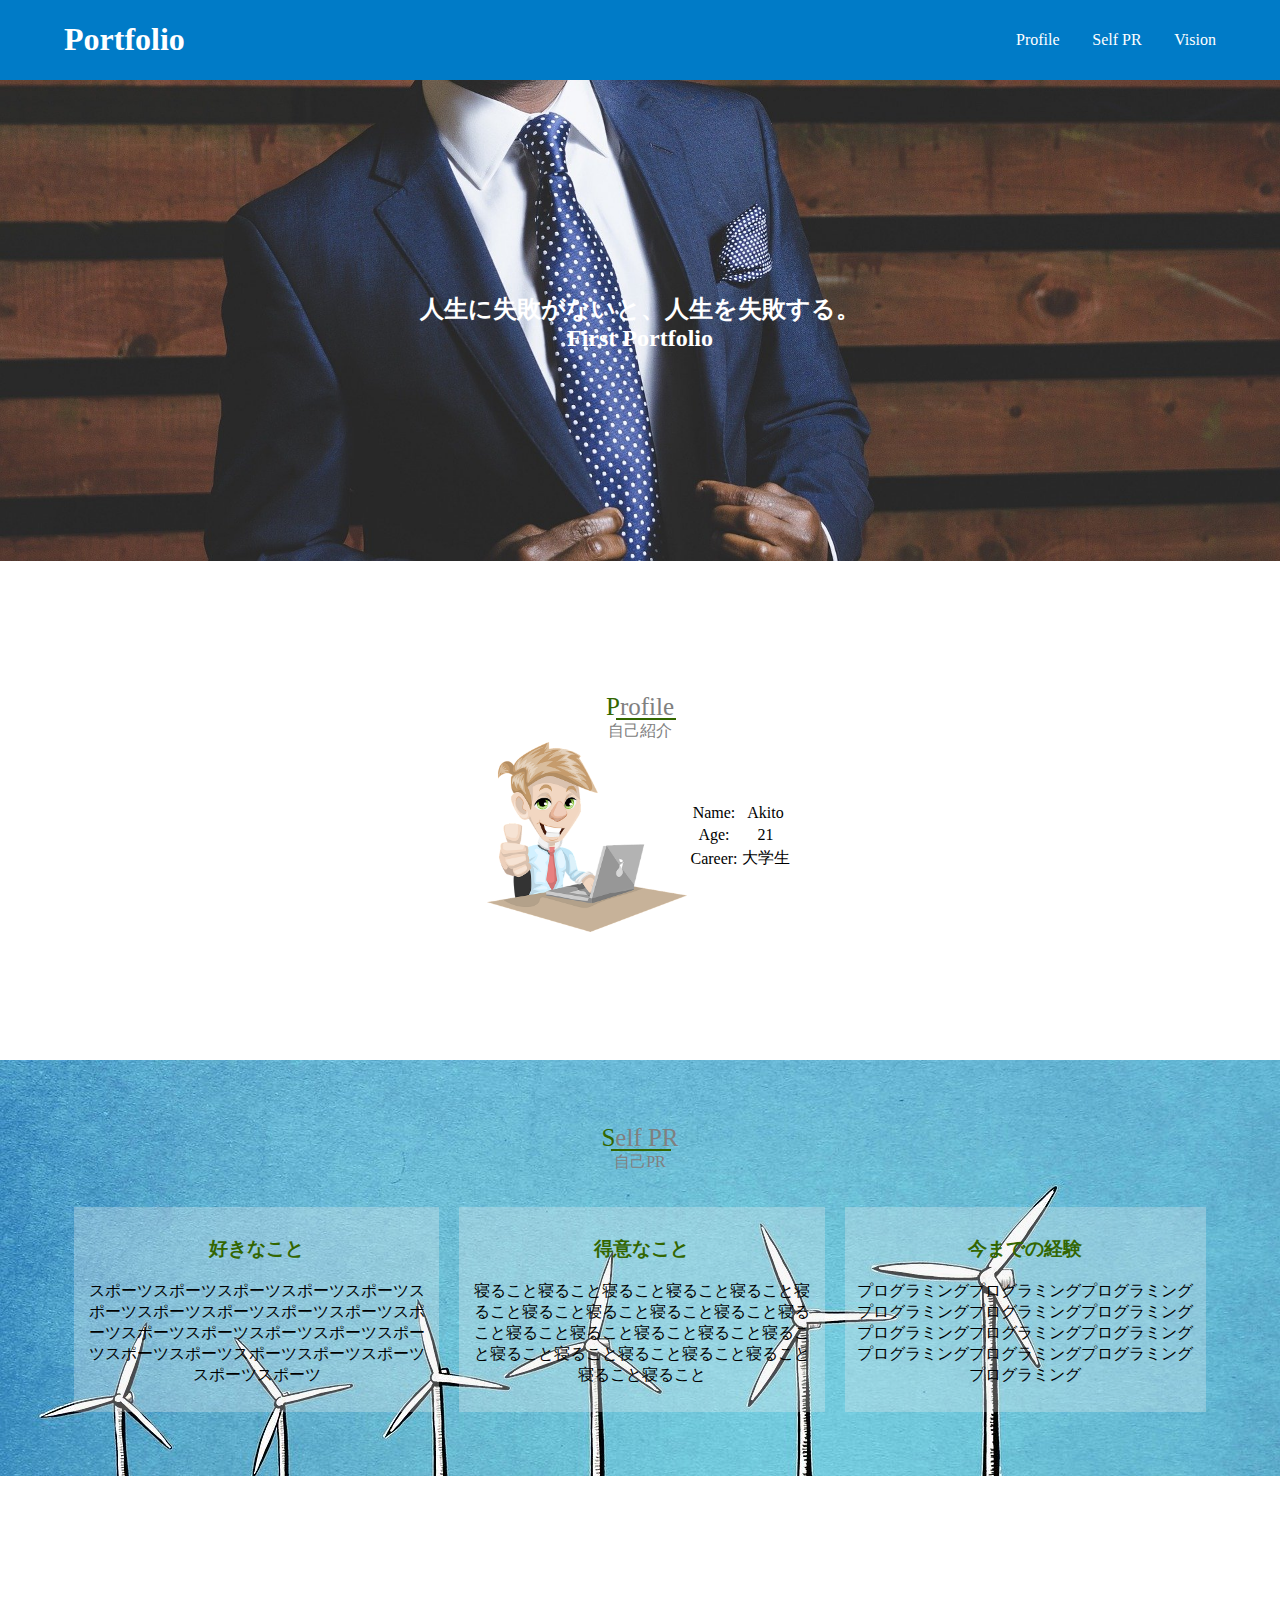
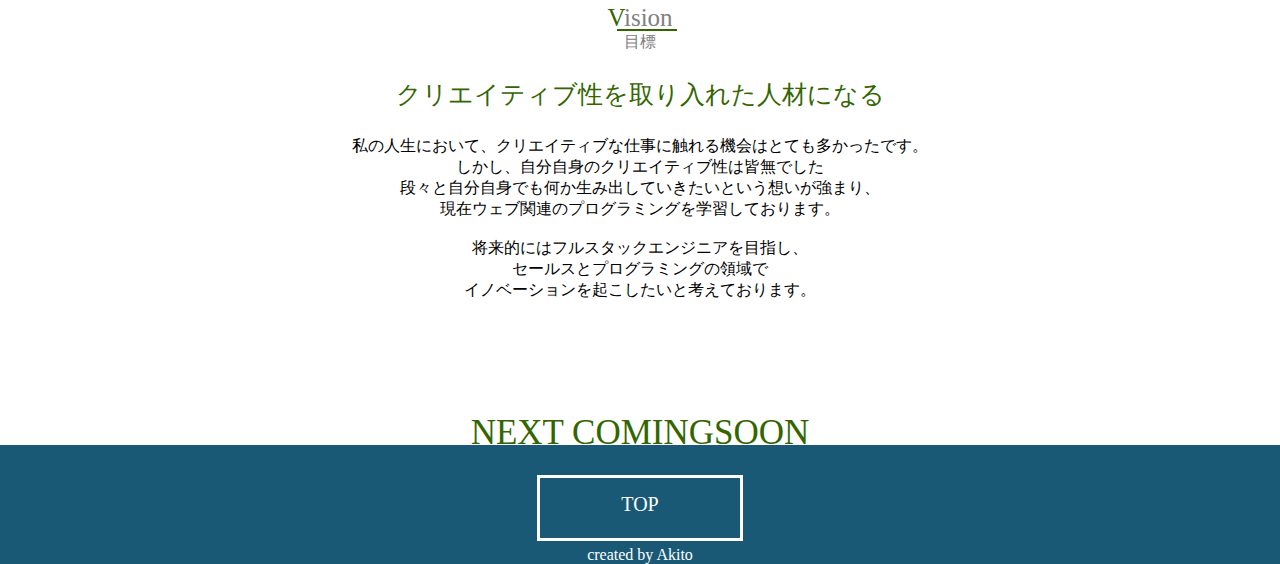
<file: answer/index.html>
<!DOCTYPE html>
<html lang="ja">

<head>
    <meta charset="UTF-8">
    <meta name="viewport" content="width=device-width, initial-scale=1.0">
    <meta http-equiv="X-UA-Compatible" content="ie=edge">
    <link rel="stylesheet" href="static/style.css">
    <title>Portfolio</title>
</head>

<body>
    <header class='header'>
        <div class='header-title'>

            <h1>Portfolio</h1>
        </div>
        <nav class='nav'>
            <a href="#profile">Profile</a>
            <a href='#self-pr'>Self PR</a>
            <a href='#vision'>Vision</a>
        </nav>
    </header>
    <main>
        <!-- header -->
        <div class='main-header'>
            <img src="static/image/business-suit-690048_1920.jpg" alt="header-image">
            <div>
                <h2>人生に失敗がないと、人生を失敗する。<br>
                    First Portfolio</h2>
            </div>
        </div>

        <!-- Profile -->
        <section id='profile'>
            <div class='section-title'>
                <div>
                    <span>
                        <span class='first-letter'>P</span>rofile
                    </span>
                </div>
                <span>自己紹介</span>
            </div>
            <div class='profile-flex'>
                <img src='static/image/man-1459246_640.png' alt='profile image'>
                <table>
                    <thead></thead>
                    <tbody>
                        <tr>
                            <td>Name:</td>
                            <td>Akito</td>
                        </tr>
                        <tr>
                            <td>Age:</td>
                            <td>21</td>
                        </tr>
                        <tr>
                            <td>Career:</td>
                            <td>大学生</td>
                        </tr>
                    </tbody>
                </table>
            </div>
        </section>

        <!-- self PRセクション -->
        <section id='self-pr'>
            <div class='section-title'>
                <div>
                    <span>
                        <span class='first-letter'>S</span>elf PR
                    </span>
                </div>
                <span>自己PR</span>
            </div>
            <div class='flex-cover'>
                <div class='card'>
                    <h3>好きなこと</h3>
                    <p>スポーツスポーツスポーツスポーツスポーツスポーツスポーツスポーツスポーツスポーツスポーツスポーツスポーツスポーツスポーツスポーツスポーツスポーツスポーツスポーツスポーツスポーツスポーツ</p>
                </div>
                <div class='card'>
                    <h3>得意なこと</h3>
                    <p>寝ること寝ること寝ること寝ること寝ること寝ること寝ること寝ること寝ること寝ること寝ること寝ること寝ること寝ること寝ること寝ること寝ること寝ること寝ること寝ること寝ること寝ること寝ること</p>
                </div>
                <div class='card'>
                    <h3>今までの経験</h3>
                    <p>プログラミングプログラミングプログラミングプログラミングプログラミングプログラミングプログラミングプログラミングプログラミングプログラミングプログラミングプログラミングプログラミング</p>
                </div>
            </div>
        </section>

        <!-- Visionセクション -->
        <section id='vision'>
            <div class='section-title'>
                <div>
                    <span>
                        <span class='first-letter'>V</span>ision
                    </span>
                </div>
                <span>目標</span>
            </div>

            <div class='vision-content'>
                <p class='vision-content-title'>クリエイティブ性を取り入れた人材になる</p>
                <p>私の人生において、クリエイティブな仕事に触れる機会はとても多かったです。
                    <br>
                    しかし、自分自身のクリエイティブ性は皆無でした
                    <br>
                    段々と自分自身でも何か生み出していきたいという想いが強まり、
                    <br>
                    現在ウェブ関連のプログラミングを学習しております。
                    <br>
                    <br>
                    将来的にはフルスタックエンジニアを目指し、
                    <br>
                    セールスとプログラミングの領域で
                    <br>
                    イノベーションを起こしたいと考えております。
                </p>
            </div>
        </section>


        <footer>
            <div class='next'>
                <p>NEXT COMINGSOON</p>
            </div>
            <div class='btn-cover'>
                <a href='#' class='footer-btn'>
                    TOP
                </a>
            </div>
            <span>created by Akito</span>
        </footer>
    </main>
</body>

</html>
</file>
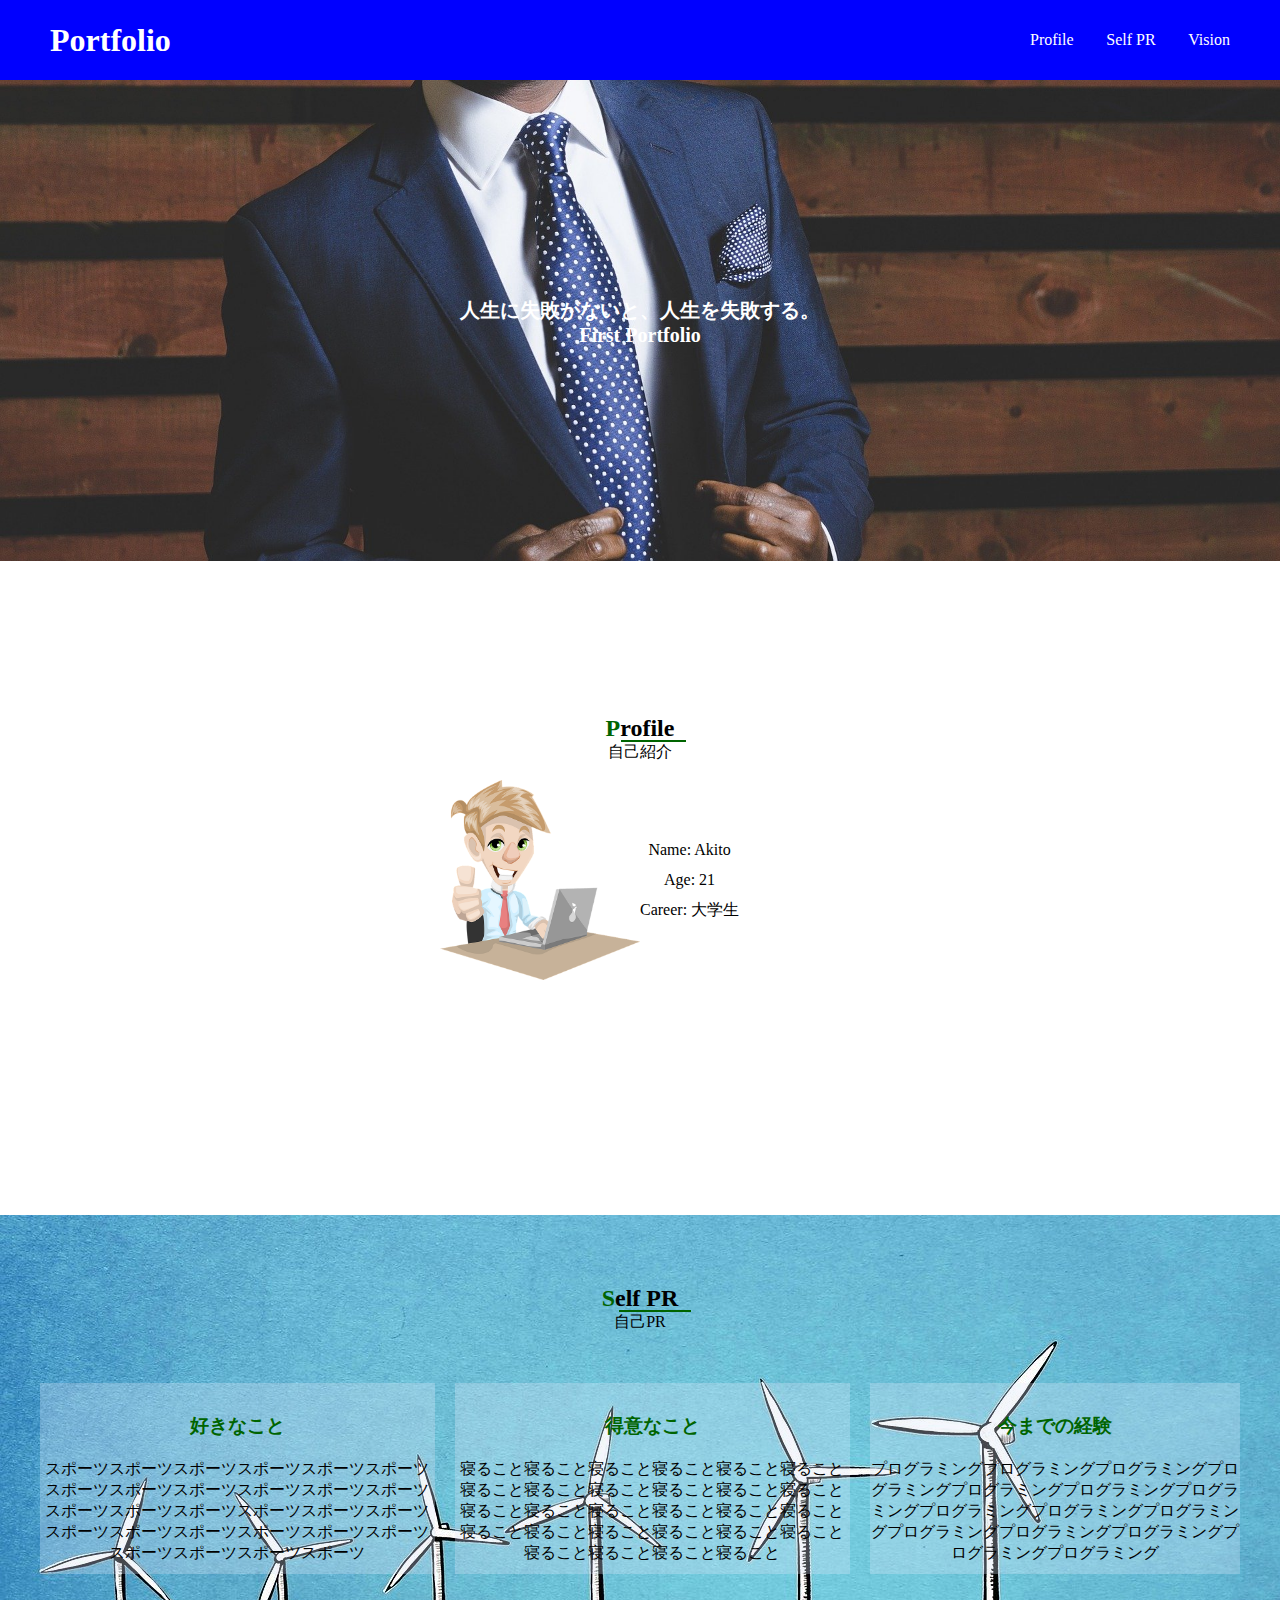
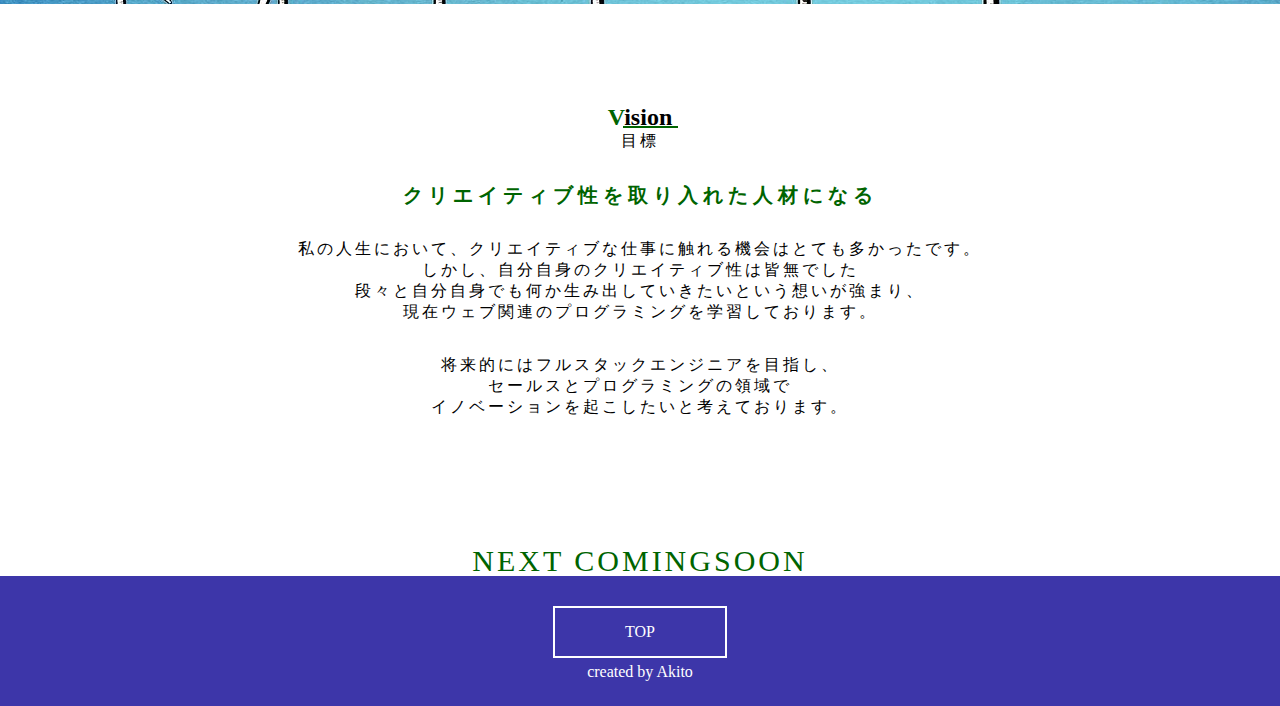
<file: challenge/index.html>
<!DOCTYPE html>
<html lang="ja">

<head>
    <meta charset="UTF-8">
    <meta name="viewport" content="width=device-width, initial-scale=1.0">
    <meta http-equiv="X-UA-Compatible" content="ie=edge">
    <title>nojimaPortfolio</title>
    <link rel="stylesheet" href="css/style.css">
</head>

<body>
    <!-- TODO: デザインのようなサイトを作成する(レスポンシブはできればする) -->
    <!-- 画像等はstatic/imageに入っている -->
    <!-- static/style.cssを使えるようにlinkすること -->
    <header>
    <h1>Portfolio</h1>
    <div class="header-flex">
        <a href="#profile">Profile</a>
        <a href="#pr">Self PR</a>
        <a href="#vision">Vision</a>
    </div>
    </header>
    <section class="mistake">
        <img src="../challenge/static/image/business-suit-690048_1920.jpg" alt="header-image">
      <div class="text-wrapper">
          <p>人生に失敗がないと、人生を失敗する。</p>
          <p>First Portfolio</p>

      </div>
      
    
    </section>
    <section class="profile" id="profile">
     <h2><span>P</span>rofile</h2>
     <p>自己紹介</p>
     <div class="profile-wrapper">
         <img src="../challenge/static/image/man-1459246_640.png">
         <div class="detail-wrapper">
             <p>Name: Akito<br>
             Age: 21
             <br>Career: 大学生</p>

         </div>
     </div>
    </section>
    <section class="pr" id="pr">
    <h2><span>S</span>elf PR</h2>
    <p>自己PR</p>
    <div class="PRs-wrapper">
        <div class="PR-wrapper">
            <h3>好きなこと</h3>
            <p>スポーツスポーツスポーツスポーツスポーツスポーツスポーツスポーツスポーツスポーツスポーツスポーツスポーツスポーツスポーツスポーツスポーツスポーツスポーツスポーツスポーツスポーツスポーツスポーツスポーツスポーツスポーツスポーツ</p>
        </div>
        <div class="PR-wrapper">
            <h3>得意なこと</h3>
            <p>寝ること寝ること寝ること寝ること寝ること寝ること寝ること寝ること寝ること寝ること寝ること寝ること寝ること寝ること寝ること寝ること寝ること寝ること寝ること寝ること寝ること寝ること寝ること寝ること寝ること寝ること寝ること寝ること</p>
        </div>
        <div class="PR-wrapper">
            <h3>今までの経験</h3>
            <p>プログラミングプログラミングプログラミングプログラミングプログラミングプログラミングプログラミングプログラミングプログラミングプログラミングプログラミングプログラミングプログラミングプログラミングプログラミング</p>
        </div>
    </div>
    </section>
    <section class="vision" id="vision">
    <h2><span>V</span>ision</h2>
    <p>目標</p>
    <h3>クリエイティブ性を取り入れた人材になる</h3>
    <p class="a">私の人生において、クリエイティブな仕事に触れる機会はとても多かったです。<br>しかし、自分自身のクリエイティブ性は皆無でした<br>段々と自分自身でも何か生み出していきたいという想いが強まり、<br>現在ウェブ関連のプログラミングを学習しております。</p>
    <p class="b">将来的にはフルスタックエンジニアを目指し、<br>セールスとプログラミングの領域で<br>イノベーションを起こしたいと考えております。</p>
    <p class="c">NEXT COMINGSOON</p>
    </section>
    <footer>
    <a href="#" class="btn">TOP</a>
    <p>created by Akito</p>
    </footer>
</body>

</html>
</file>
<file: answer/static/style.css>
/* 上下左右の隙間を削除 */
body {
  margin: 0;
}

/* header */
.header {
  background-color: #007bc7;
  color: white;
  display: flex;
  align-items: center;
  justify-content: space-between;
}

.header-title {
  margin-left: 5%;
}

.nav {
  display: flex;
  margin-right: 5%;
  justify-content: space-between;
  align-items: center;
  width: 200px;
}
.nav > a {
  text-decoration: none;
  color: white;
}

.nav > a:hover {
  opacity: 0.5;
}

/* mainのheader */
.main-header {
  color: white;
  width: 100%;
  /* セクションごとに10%のmarginをとる */
  margin-bottom: 10%;
}

.main-header {
  position: relative;
  text-align: center;
}
.main-header > img {
  width: 100%;
  max-height: 500px;
  min-height: 250px;
}

.main-header > div {
  position: absolute;
  top: 50%;
  left: 50%;
  -ms-transform: translate(-50%, -50%);
  -webkit-transform: translate(-50%, -50%);
  transform: translate(-50%, -50%);
  margin: 0;
  padding: 0;
}

/* section共通 */
/* アンダーバーのみ変える */
.section-title > div > span {
  font-size: 25px;
  position: relative;
}

.section-title > div > span::before {
  content: "";
  border-bottom: 2px solid #336600;
  position: absolute;
  top: 25px;
  left: 10px;
  width: 60px;
}

.first-letter {
  color: #336600;
}

/* profileセクション */
#profile {
  text-align: center;
  color: grey;
  margin-bottom: 10%;
}

.profile-flex {
  display: flex;
  align-items: center;
  justify-content: center;
  color: black;
}

.profile-flex > img {
  width: 200px;
  height: auto;
}

/* selfPR */
#self-pr {
  text-align: center;
  color: grey;
  background-image: url("image/wind-turbine-5163993_1280.jpg");
  background-size: cover;
  padding: 5%;
  margin-bottom: 10%;
}

.flex-cover {
  display: flex;
  justify-content: space-around;
  width: 100%;
  margin-top: 3%;
}

.card {
  padding: 10px;
  background-color: rgba(240, 240, 240, 0.3);
  margin: 0 10px;
  color: black;
}

.card > h3 {
  color: #336600;
}

/* vision */
#vision {
  text-align: center;
  color: grey;
  /* NEXT COMINGSOONをfooterに含め、position:absolute;しているため
  margin-bottomではなくpadding-bottomを使っている */
  padding-bottom: 10%;
}

.vision-content {
  color: black;
  font-family: serif;
}

.vision-content-title {
  color: #336600;
  font-size: 25px;
}

/* footer */
footer {
  text-align: center;
  background-color: rgb(25, 89, 118);
  color: white;
  position: relative;
  width: 100%;
}

/* next comingsoon */
.next {
  text-align: center;
  color: #336600;
  font-size: 35px;
  position: absolute;
  top: -25%;
  left: 50%;
  transform: translate(-50%, -50%);
  white-space: nowrap;
}

.next > p {
  margin-bottom: 0;
}

.btn-cover {
  padding-top: 30px;
}

.footer-btn {
  display: inline-block;
  align-items: center;
  padding-top: 15px;
  width: 200px;
  height: 45px;
  font-size: 20px;
  background-color: rgb(25, 89, 118);
  border: 3px solid white;
  color: white;
  margin-bottom: 5px;
  text-decoration: none;
}
.footer-btn:hover {
  opacity: 0.5;
}

/* レスポンシブ */
@media screen and (max-width: 656px) {
  .flex-cover {
    display: block;
  }

  .card {
    padding: 10px;
    background-color: rgba(255, 255, 255, 0.3);
    margin: 10px 0;
    color: black;
  }
}
</file>
<file: challenge/css/style.css>
* {
  margin: 0;
  padding: 0;
}

/* ヘッダー */
header {
  padding: 0 50px 0;
  background-color: blue;
  color: #fff;
  display: flex;
  justify-content: space-between;
  height: 80px;
  align-items: center;
}

span {
  color: darkgreen;
}

.header-flex {
  display: flex;
  justify-content: space-between;
  width: 200px;
  align-items: center;
  color: #fff;
}
.header-flex > a {
  color: #fff;
  text-decoration: none;
}

.header-flex a:hover {
  cursor: pointer;
  opacity: 0.6;
}

/* セクション１ */
.mistake {
  /* background-image: url('../static/image/business-suit-690048_1920.jpg');
  background-size: contain;
  height: 500px;
 color: #fff; */
 position: relative;
 color: #fff;
}

.mistake img {
  width: 100%;
  max-height: 500px;
  min-height: 250px;
}

.text-wrapper {
 /* width: 400px;
 height: 50px;  */
 position: absolute;
 top: 50%;
 left: 50%;
 transform: translate(-50%,-50%);
 text-align: center;
 font-size: 20px;
 font-weight: bold;
}

/* セクション２ */
.profile {
  height: 500px;
  text-align: center;
  position: relative;
  margin-top: 150px;
}

.profile > h2 > span{
  position: relative;
}
.profile > h2 > span::before {
 content: "";
 position: absolute;
top: 25px;
left: 15px;
width: 65px;
 border-bottom: 2px solid darkgreen;
}

.profile-wrapper {
  width: 400px;
  height: 200px;
  display: flex;
  position: absolute;
  left: 0;
  top: 65px;
  bottom: 0;
  right: 0;
  margin: 0 auto;
  
}

.profile img {
  width: 200px;
  height: 200px;
}



.detail-wrapper {
  display: flex;
  flex-direction: column;
  justify-content: center;
}

.detail-wrapper p{
  line-height: 30px;
}

/* セクション３ */

.pr {
background-image: url(../static/image/wind-turbine-5163993_1280.jpg);
background-size: cover;
padding: 70px 30px 30px;
text-align: center;

}

.pr > h2 > span{
  position: relative;
}
.pr > h2 > span::before {
 content: "";
 position: absolute;
top: 25px;
left: 17px;
width: 72px;
 border-bottom: 2px solid darkgreen;
}

.PRs-wrapper {
  display: flex;
  justify-content: space-between;
  margin-top: 50px;
  /* height: 75%; */
}

.PR-wrapper {
  background-color: rgba(222, 231, 247, 0.3);
  /* width: 32.5%; */
  padding: 10px 0;
  margin: 0 10px;
}

.PR-wrapper h3  {
margin: 20px 0;
color: darkgreen;
}



/* セクション３ */

.vision {
  font-family: serif;
  text-align: center;
  padding-top: 100px;
}
.vision > h2 > span{
  position: relative;
}
.vision > h2 > span::before {
 content: "";
 position: absolute;
top: 22px;
left: 15px;
width: 55px;
 border-bottom: 2px solid darkgreen;
}

.vision h3 {
  margin: 30px 0;
  font-size: 20px;
  letter-spacing: 5px;
  color: darkgreen;
}

.vision p {
  letter-spacing: 3px;
}

.a {
  margin-bottom: 2em;
}

.b {
  margin-bottom: 8em;
}

.c {
  font-size: 30px;
  color: darkgreen;
  line-height: 100%;
}

/* フッター */
footer {
  background-color: rgba(21, 12, 151, 0.829);
  color: #fff;
  height: 130px;
  text-align: center;
}

footer .btn {
  text-decoration: none;
  color: #fff;
  border: 2px solid #fff;
  padding: 15px 70px;
  margin: 30px 0 5px;
  display: inline-block;
}

footer .btn:hover {
  opacity: 0.6;
} 

/* メディアクエリ */

/* @media screen and (max-width:768px) {
 

 .PR-wrapper {
   height: 100%;
 }
 .PR-wrapper p {
  white-space: normal;
  overflow: auto;
   text-overflow: ellipsis;
 }
} */

@media screen and (max-width:656px) {
  .PRs-wrapper {
    flex-direction: column;
  }

  .PR-wrapper {
    margin: 10px 0;
  }
}
</file>
